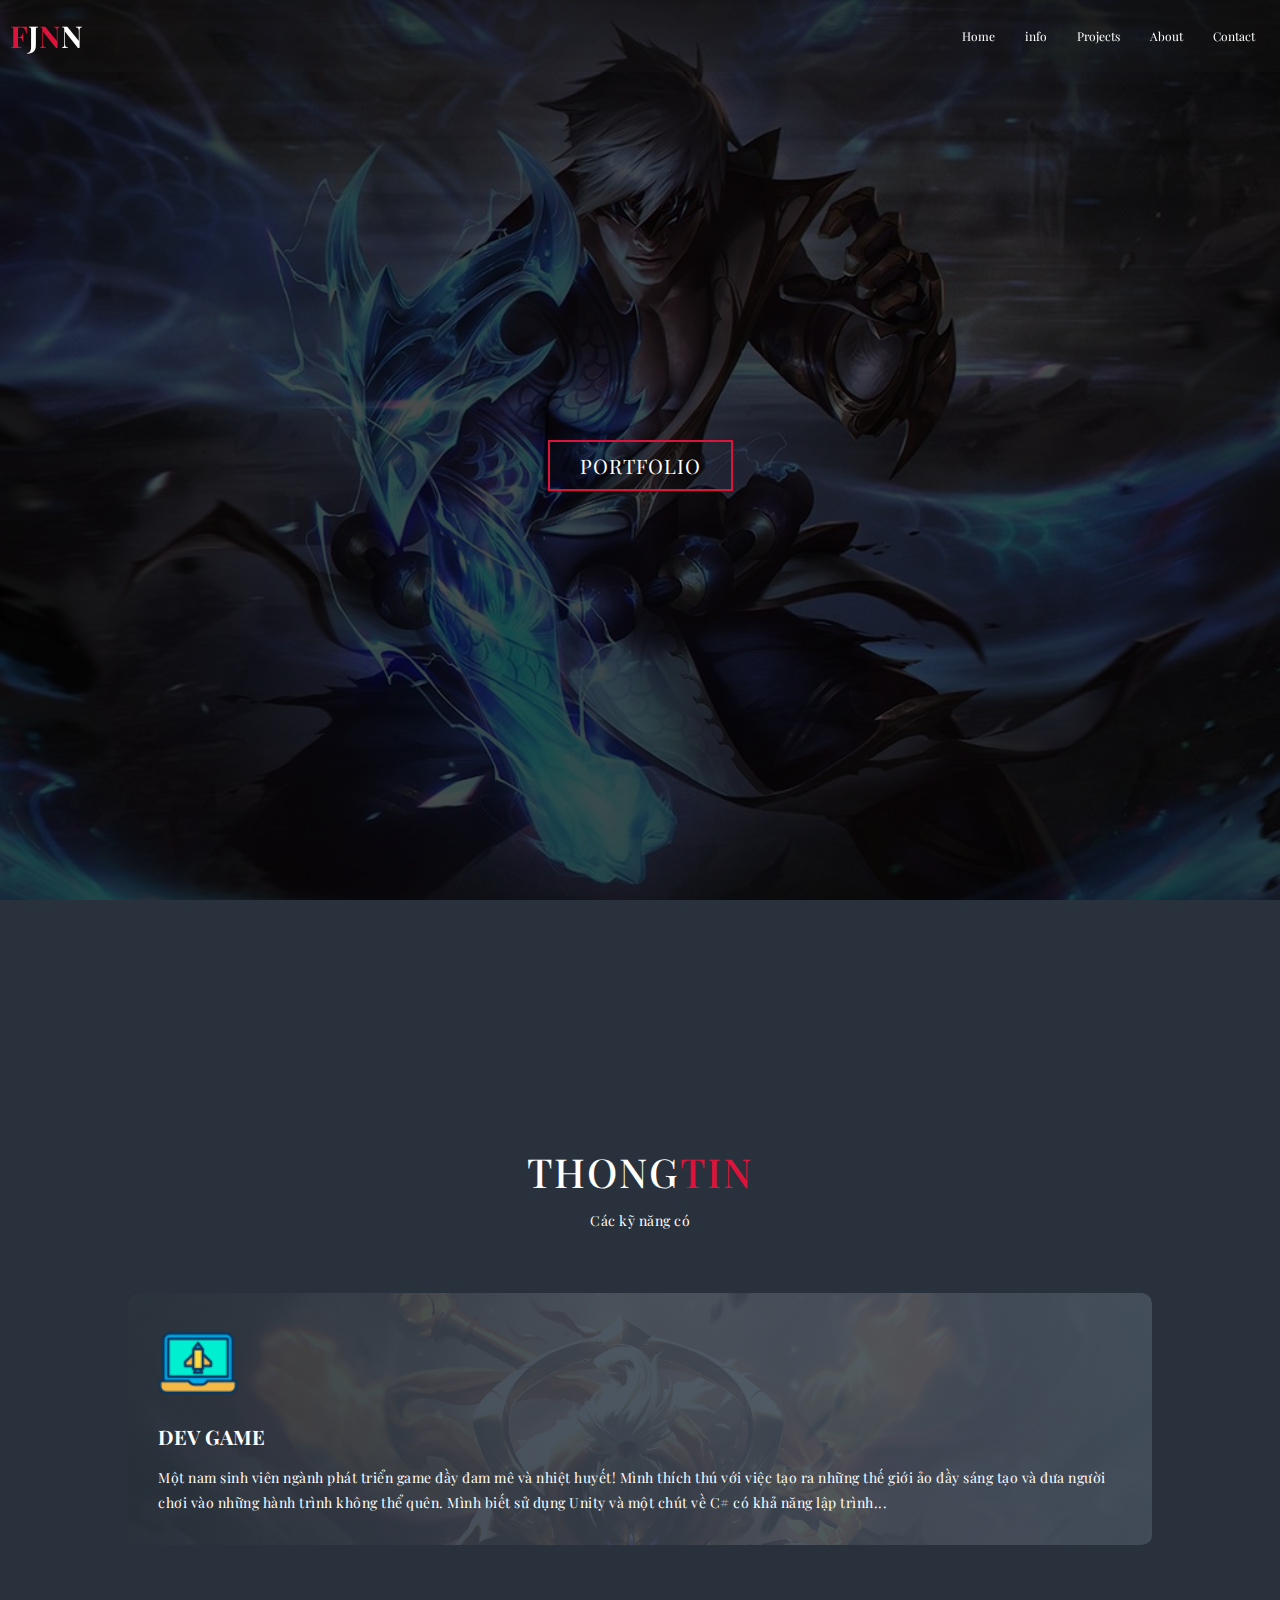
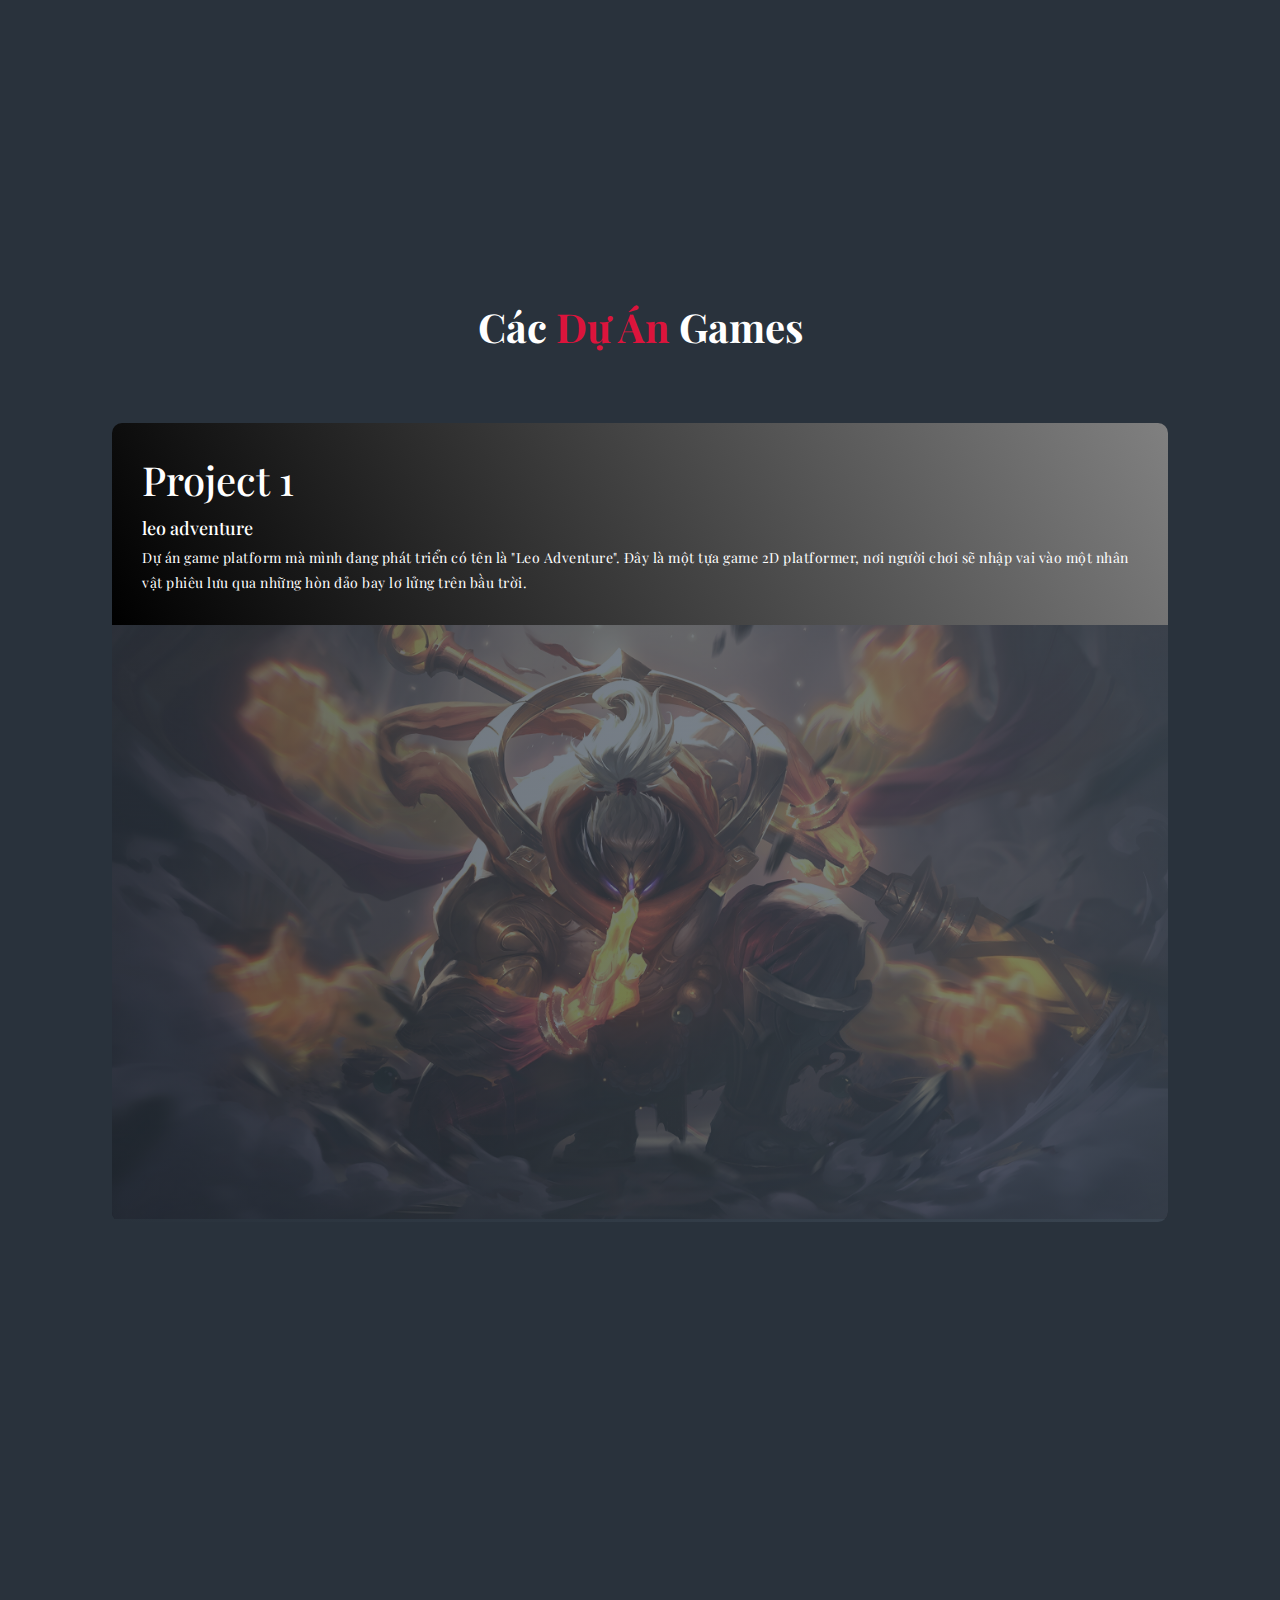
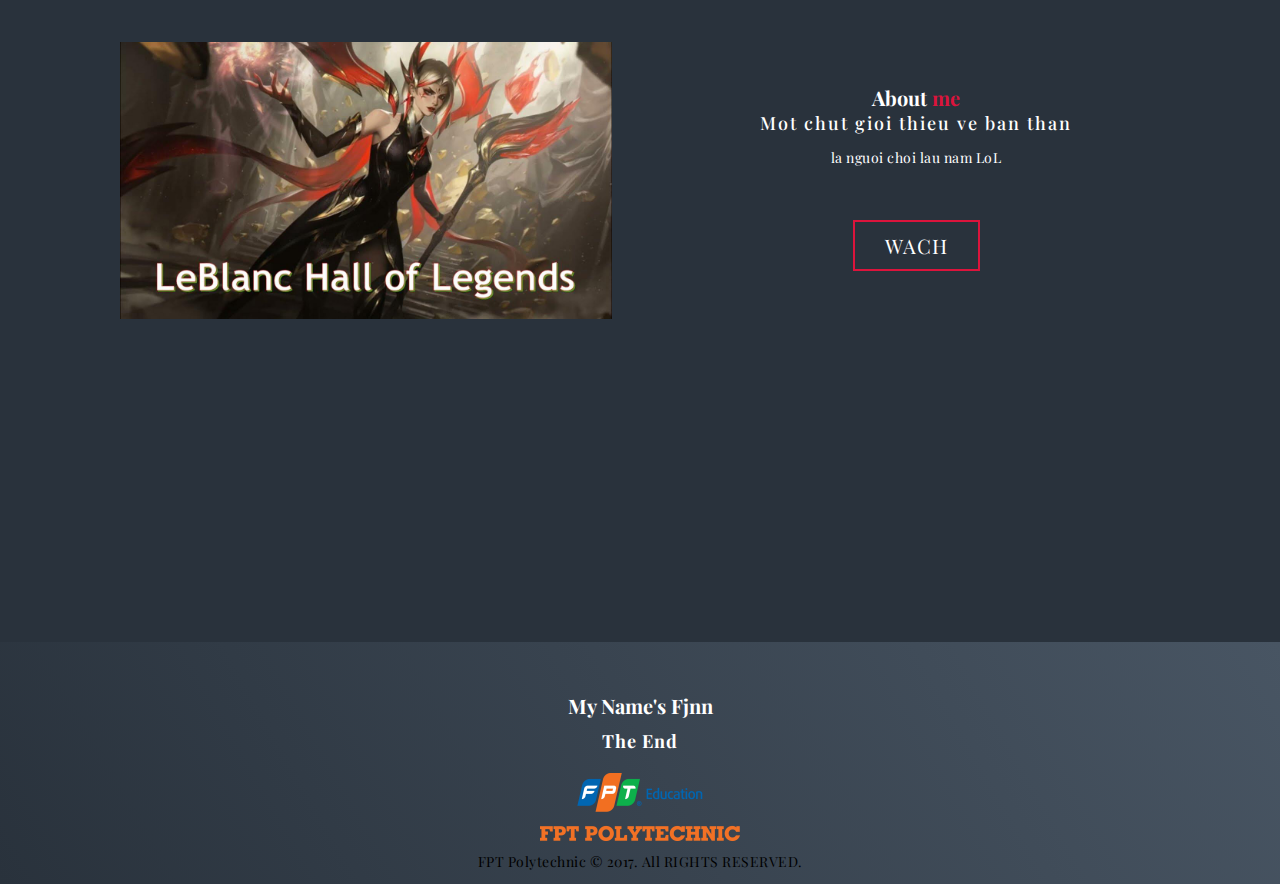
<file: index.html>
<!DOCTYPE html>
<html lang="en">
<head>
    <meta charset="UTF-8">
    <meta name="viewport" content="width=device-width, initial-scale=1.0">
    <title>My Webside</title>
    <link rel="stylesheet" href="ASM2.css">
</head>
<body>
  <div id="header">
    <div class="header container">
      <div class="nav-bar">
        <div class="brand">
          <a href="#hero">
            <h1><span>F</span>j<span>n</span>n</h1>
          </a>
        </div>
        <div class="nav-list">
          <div class="end">
            <div class="bar"></div>
          </div>
          <ul>
            <li><a href="#hero" data-after="Home">Home</a></li>
            <li><a href="#info" data-after="info">info</a></li>
            <li><a href="#projects" data-after="Projects">Projects</a></li>
            <li><a href="#about" data-after="About">About</a></li>
            <li><a href="#contact" data-after="Contact">Contact</a></li>
          </ul>
        </div>
      </div>
    </div>
  </div>

    <div id="hero">
        <div class="hero container">
          <div>
            <a href="#" type="button" class="cta">Portfolio</a>
          </div>
        </div>
      </div>


    <div class="BackGroundInfo">

    <div id="info">
        <div class="info container">
          <div class="info-top">
            <h1 class="info-title">Thong<span>Tin</span></h1>
            <p style="color: white;">Các kỹ năng có 
            </p>
          </div>
          <div class="info-bottom">
            <div class="info-item">

              <div class="icon"><img src="image/icons8-game-64.png" /></div>
              <h2>Dev Game</h2>
              <p>Một nam sinh viên ngành phát triển game đầy đam mê và 
                nhiệt huyết! Mình thích thú với việc tạo ra những thế giới ảo đầy 
                sáng tạo và đưa người chơi vào những hành trình không thể quên. Mình
                 biết sử dụng Unity và một chút về C# có khả năng lập trình...</p>
            </div>
          </div>
        </div>
      </div>

       <div id="projects">
    <div class="projects container">
      <div class="projects-header">
        <h1 class="section-title">Các <span>Dự Án</span> Games</h1>
      </div>
      <div class="all-projects">
        <div class="project-item">
          <div class="project-info">
            <h1>Project 1</h1>
            <h2>leo adventure</h2>
            <p>Dự án game platform mà mình đang phát triển có tên là 
                "Leo Adventure". Đây là một tựa game 2D platformer, nơi người 
                chơi sẽ nhập vai vào một nhân vật phiêu lưu qua những hòn đảo bay 
                lơ lửng trên bầu trời.</p>
          </div>
          <div class="project-img">
            <img src="image/jax.jpg" alt="img">
          </div>
        </div>
      </div>
    </div>
  </div>

  <div id="about">
    <div class="about container">
      <div class="col-left">
        <div class="about-Image">
          <img src="image/leblec.jpg" alt="">
        </div>
      </div>
      <div class="col-right">
        <h1 class="about-title">About <span>me</span></h1>
        <h2>Mot chut gioi thieu ve ban than</h2>
        <p>la nguoi choi lau nam LoL</p>
        <a href="">Wach</a>
      </div>
    </div>
  </div>
    </div>

  <footer>
    <div id="container">
      <div class="Name">
        <h1>My Name's Fjnn</h1>
        <h2>The End</h2>
        <img src="image/logo-fpt-polytechnic-800x272.png" alt="">
        <p>FPT Polytechnic  &copy; 2017. All RIGHTS RESERVED.</p>
      </div>
    </div>
  </footer>  
</body>
</html>
</file>
<file: ASM2.css>
@import url('https://fonts.googleapis.com/css2?family=Playfair+Display:ital,wght@0,400..900;1,400..900&display=swap');
/* clean khoan trong */
*{
    padding: 0;
    margin: 0;
    box-sizing: border-box;
}
html{
    font-size: 10px;
    font-family: 'Playfair Display',sans-serif;
}
a{
    text-decoration: none;
}
p{
    color: black;
    font-size: 1.4rem;
    margin-top: 5px;
    line-height: 2.5rem;
    font-weight: 300px;
    letter-spacing: .05rem;
}
.container{
    min-height: 100vh;
    width: 100%;
    display: flex;
    align-items: center;
    justify-content: center;
}
img{
    height: 100%;
    width: 100%;
    object-fit: cover;
}
/* Header section */
#header {
    position: fixed;
    z-index: 1000;
    left: 0;
    top: 0;
    width: 100vw;
    height: auto;
}
#header .header {
    min-height: 8vh;
    background-color: rgba(31, 30, 30, 0.24);
}
#header .nav-bar {
    display: flex;
    align-items: center;
    justify-content: space-between;
    width: 100%;
    height: 100%;
    max-width: 1300px;
    padding: 0 10px;
}
.brand h1 span {
    color: crimson;
}
.brand h1 {
    font-size: 3rem;
    text-transform: uppercase;
    color: white;
}

.nav-list ul {
    list-style-type: none;
    display: flex; 
    margin: 0;
    padding: 0;
}

.nav-list ul li {
    margin: 0 15px; 
}

.nav-list ul li a {
    text-decoration: none;
    font-size: 1.2rem;
    color: white;
    position: relative;
    transition: 0.3s ease;
}

.nav-list ul li a:hover {
    color: crimson;
}

.end {
    display: none;
}


/* Hero */
#hero{
    background-image: url(image/leesin.jpg);
    background-size: cover;
    background-position: top center;
    position: relative;
    z-index: 1;
}
#hero::after{
    content:'';
    position: absolute;
    left: 0;
    top: 0;
    height: 100%;
    width: 100%;
    background-color: black;
    opacity: .7;
    z-index: -1;
}
#hero .hero{
    max-width: 1200px;
    margin: 0 auto;
    padding: 0 50px;
    justify-content: center;    
}
#hero h1{
    display: block;
    width: fit-content;
    font-size: 4rem;
    position: relative;
    color: transparent;
    
    animation-delay: .5s;
}


#hero h1 span{
    position: absolute;
    top: 0;
    left: 0;
    height: 100%;
    width: 0;
    background-color: crimson;

}

#hero .cta{
    display: inline-block;
    padding: 10px 30px;
    color: white;
    background: transparent;
    border: 2px solid crimson;
    font-size: 2rem;
    text-transform: uppercase;
    letter-spacing: .1rem;
    margin-top: 30px;
    transition: .3s ease;
    transition-property: background-color, color;
}
#hero .cta:hover{
    color: white;
    background-color: crimson;
}
/* End Hero */

/* Keyframes */

/* EndKeyframes */
.BackGroundInfo{
   background-color: #29323c;
}
/* Services */

#info .info{
    flex-direction: column;
    text-align: center;
    max-width: 1500px;
    margin: 0 auto;
    padding: 100px 0;
}
#info .info-title{
    font-size: 4rem;
    font-weight: 500;
    color: white;
    margin-bottom: 10px;
    text-transform: uppercase;
    letter-spacing: .2rem;
    text-align: center;
}
#info .info-title span{
    color: crimson;
}
#info .info-bottom{
    display: flex;
    align-items: center;
    justify-content: center;
    flex-wrap: wrap;
    margin-top: 50px;
}
#info .info-item{
    flex-basis: 80%;
	display: flex;
	align-items: flex-start;
	justify-content: center;
	flex-direction: column;
	padding: 30px;
	border-radius: 10px;
	background-image: url(image/jax.jpg);
	background-size: cover;
	margin: 10px 5%;
    position: relative;
    z-index: 1;
    overflow: hidden;
}
#info .info-item p{
    color: white;
    text-align: left;
}
#info .info-item::after {
	content: '';
	position: absolute;
	left: 0;
	top: 0;
	height: 100%;
	width: 100%;
	background-image: linear-gradient(60deg, #29323c 0%, #485563 100%);
	opacity: 0.9;
    z-index: -1;
}
#info .info-bottom .icon {
	height: 80px;
	width: 80px;
	margin-bottom: 20px;
}
#info .info-item h2{
    font-size: 2rem;
    color: white;
    margin-bottom: 10px;
    text-transform: uppercase;
}
/* End Serives */
/* project */
#projects .section-title{
    color: white;
}
#projects .section-title span{
    color: crimson;
}
#projects .projects{
    flex-direction: column;
    max-width: 1200px;
    margin: 0 auto;
    padding: 100px 0;
}
#projects .projects-header h1{
    margin-bottom: 50px;
    font-size: 4rem;
}
#projects .all-projects{
    display: flex;
    align-items: center;
    justify-content: center;
    flex-direction: column;
}
#projects .project-item{
    display: flex;
    align-items: center;
    justify-content: center;
    flex-direction: column;
    width: 88%;
    margin: 20px auto;
    overflow: hidden;
    border-radius: 10px;
}
#projects .project-info{
    padding: 30px;
    flex-basis: 50%;
    height: 100%;
    display: flex;
    align-items: flex-start;
    justify-content: center;
    flex-direction: column;
    background-image: linear-gradient(60deg,black 0%, gray 100%);
    color: white;
}
#projects .project-info h1{
    font-size: 4rem;
    font-weight: 500;
}
#projects .project-info h2{
    font-size: 1.8rem;
    font-weight: 500;
    margin-top: 10px;
}
#projects .project-info p{
    color:white;
}
#projects .project-img{
    flex-basis: 50%;
    height: 300px;
    overflow: hidden;
    position: relative;
}
#projects .project-img::after{
    content: '';
    position: absolute;
    left: 0;
    top: 0;
    height: 100%;
    width: 100%;
	background-image: linear-gradient(60deg, #29323c 0%, #485563 100%);
    opacity: .7;
}
#projects .project-img img{
    transition: 1s ease;
}
#projects .project-item:hover .project-img img{
    transform: scale(1.1);
}

/* End project */

/* about section */
#about .about{
    flex-direction: row;
    text-align: center;
    max-width: 1200px;
    margin: 0 auto;
    padding: 100px 20px;
    color: white;
}
#about span{
    color: crimson;
}
#about .col-left{
    width: 1000px;
    height: 300px;
    padding-left: 60px;
    
}
#about .about-Image:after{
    content: '';
    position: absolute;
    left: 0;
    top: 0;
    height: 100%;
    width: 100%;
}
#about .about-Image img{
    transition: 1s ease;
}
#about .col-left:hover .about-Image img{
    transform: scale(1.1);
}


#about .col-right{
    width: 100%;
}
#about .col-right h2{
    font-size: 1.8rem;
    font-weight: 500;
    letter-spacing: .2rem;
    margin-bottom: 10px;
    color: white;
}
#about .col-right p{
    margin-bottom: 20px;
    color: white;
}
#about a{
    display: inline-block;
    padding: 10px 30px;
    color: white;
    background: transparent;
    border: 2px solid crimson;
    font-size: 2rem;
    text-transform: uppercase;
    letter-spacing: .1rem;
    margin-top: 30px;
    margin-bottom: 30px;
    transition: .3s ease;
    transition-property: background-color, color;
}
#about a:hover{
    color: white;
    background-color: crimson;
}

/* End about section */
/* Footer */
footer #container{
	background-image: linear-gradient(60deg, #29323c 0%, #485563 100%);
    flex-direction: column;
    min-height: 200px;
    padding-top: 50px;
    padding-bottom: 10px;
    text-align: center;
}
footer h1{
    color: white;
}
footer h2{
    color: white;
    font-weight: 500px;
    font-size: 1.8rem;
    letter-spacing: .1rem;
    margin-top: 10px;
    margin-bottom: 10ox;
}
footer img{
    width: 200px;
    margin-top: 20px;
}
/* End footer */
</file>
